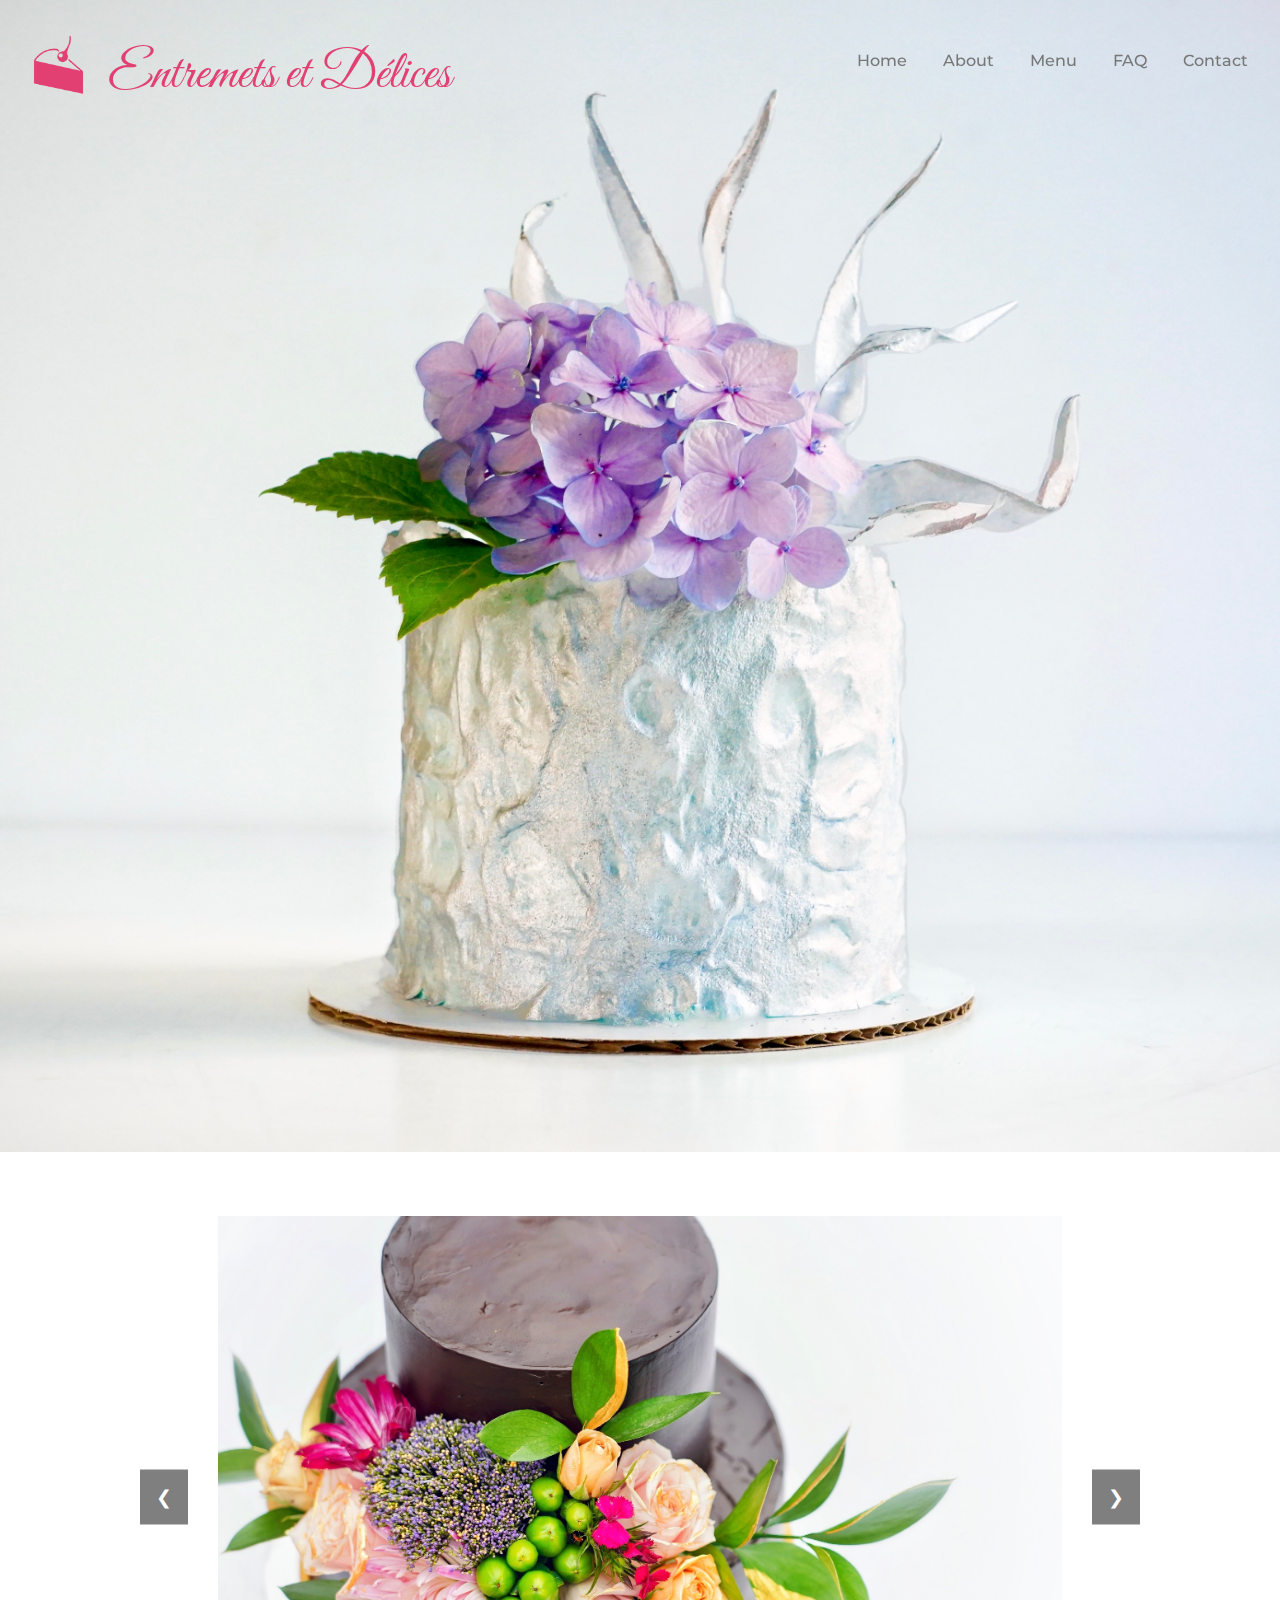
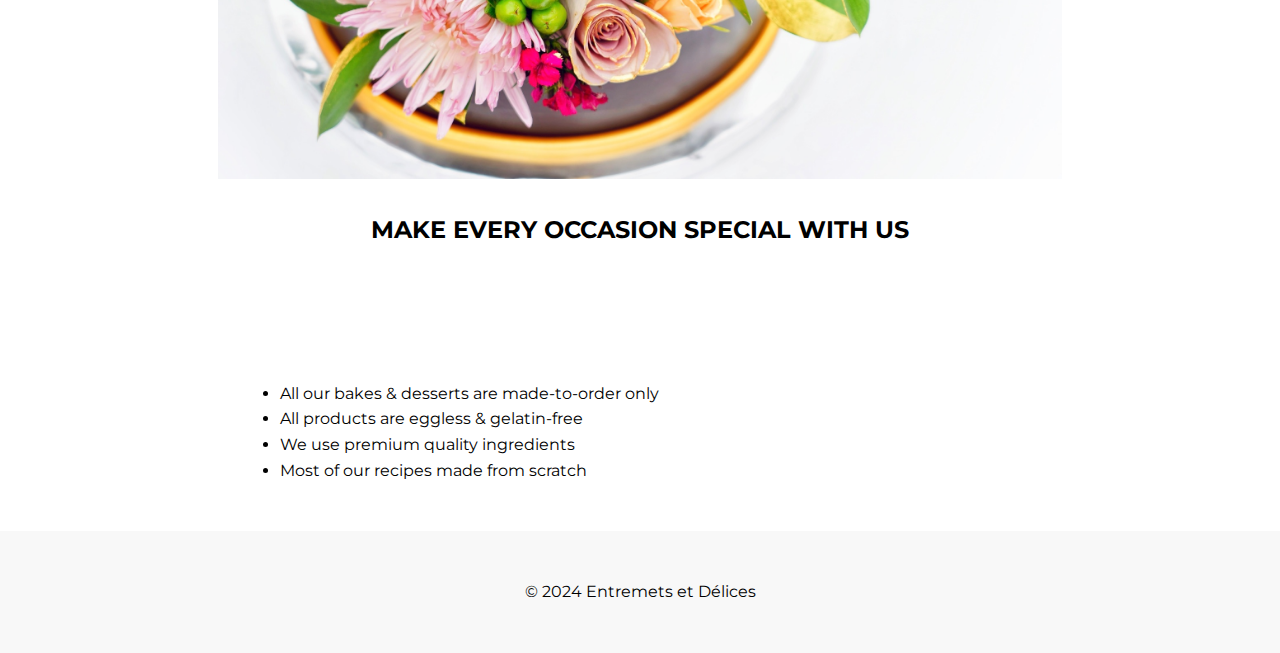
<file: index.html>
<!DOCTYPE html>
<html lang="en">
<head>
    <meta charset="utf-8">
    <meta name="viewport" content="width=device-width, initial-scale=1">
    <title>Entremets et Délices</title>
    
    <!-- Google Fonts - Feel free to change these -->
    <link href="https://fonts.googleapis.com/css2?family=Great+Vibes&family=Montserrat:wght@400;500&display=swap" rel="stylesheet">
    
    <!-- Custom CSS -->
    <link rel="stylesheet" href="assets/styles/main.css">
  </head>

  <body>
    <header> 
        <div class="header-content">
            <div class="header-left">
                <h1 class="logo">
                    <img src="assets/Logo_Cake.png" alt="Entremets et Délices" class="logo-image">
                    <span class="logo-text">Entremets et Délices</span>
                </h1>
            </div>
            <nav>
                <a href="index.html">Home</a>
                <a href="about.html">About</a>
                <a href="menu.html">Menu</a>
                <a href="faq.html">FAQ</a>
                <a href="#contact">Contact</a>
            </nav>
        </div>
    </header>

    <main>
        <section class="hero">
            <div class="slideshow-container">
                <div class="slides">
                    <!-- Slides will be inserted here by JavaScript -->
                </div>
                <button class="slideshow-btn prev" onclick="changeSlide(-1)">❮</button>
                <button class="slideshow-btn next" onclick="changeSlide(1)">❯</button>
            </div>
            <h2>MAKE EVERY OCCASION SPECIAL WITH US</h2>
        </section>

        <section class="features">
            <ul>
                <li>All our bakes & desserts are made-to-order only</li>
                <li>All products are eggless & gelatin-free</li>
                <li>We use premium quality ingredients</li>
                <li>Most of our recipes made from scratch</li>
            </ul>
        </section>
    </main>

    <footer>
        <p>&copy; 2024 Entremets et Délices</p>
    </footer>

    <script src="assets/js/slideshow.js"></script>
</body>
</html>
</file>
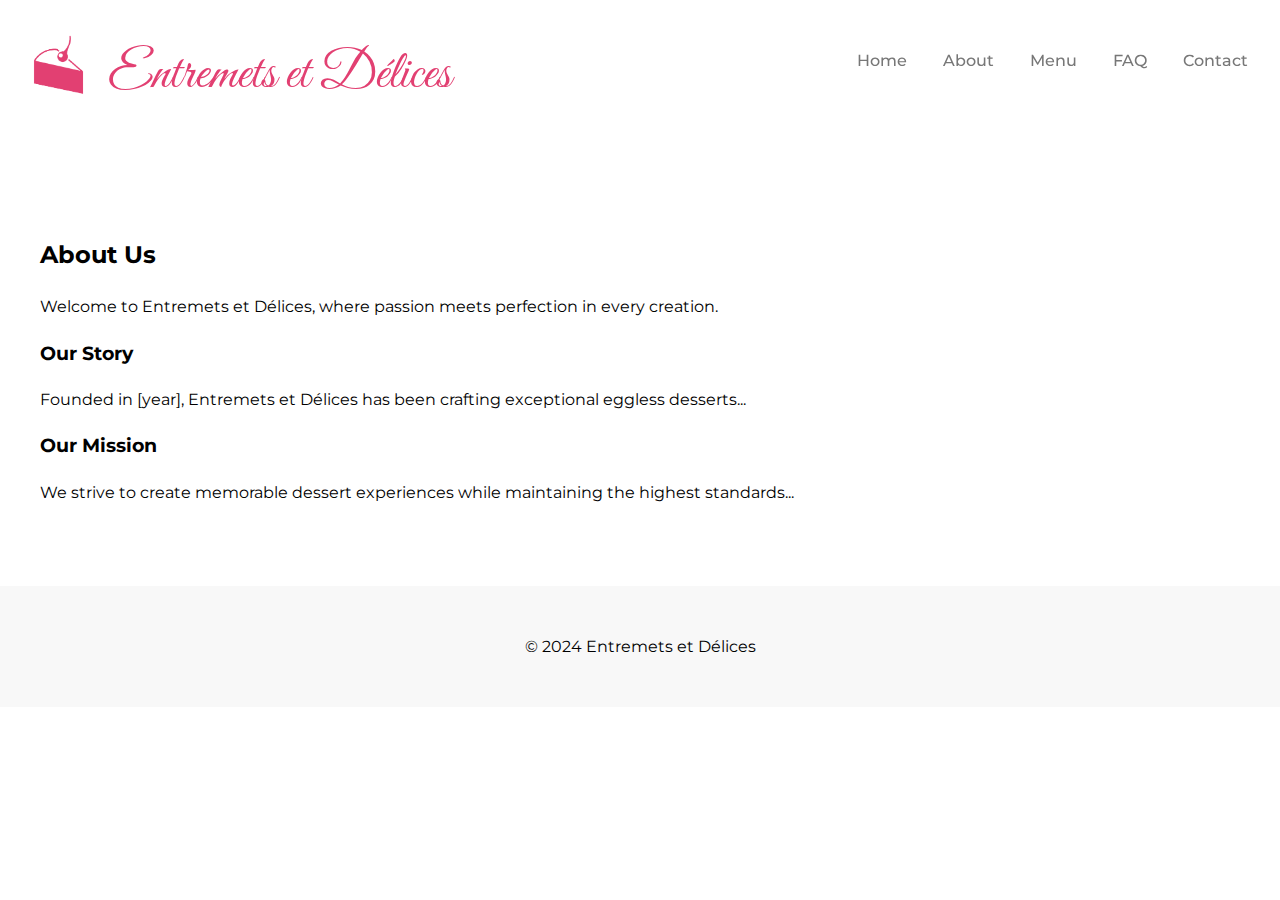
<file: about.html>
<!DOCTYPE html>
<html lang="en">
<head>
    <meta charset="utf-8">
    <meta name="viewport" content="width=device-width, initial-scale=1">
    <title>About - Entremets et Délices</title>
    
    <!-- Same header content as index.html -->
    <link href="https://fonts.googleapis.com/css2?family=Great+Vibes&family=Montserrat:wght@400;500&display=swap" rel="stylesheet">
    
    <!-- Custom CSS -->
    <link rel="stylesheet" href="assets/styles/main.css">
</head>
<body>
    <!-- Same header as index.html -->
    <header class="no-background">
        <div class="header-content">
            <div class="header-left">
                <h1 class="logo">
                    <img src="assets/Logo_Cake.png" alt="Entremets et Délices" class="logo-image">
                    <span class="logo-text">Entremets et Délices</span>
                </h1>
            </div>
            <nav>
                <a href="index.html">Home</a>
                <a href="about.html">About</a>
                <a href="menu.html">Menu</a>
                <a href="faq.html">FAQ</a>
                <a href="#contact">Contact</a>
            </nav>
        </div>
    </header>

    <main>
        <section class="about-content">
            <h2>About Us</h2>
            <p>Welcome to Entremets et Délices, where passion meets perfection in every creation.</p>
            <div class="about-story">
                <h3>Our Story</h3>
                <p>Founded in [year], Entremets et Délices has been crafting exceptional eggless desserts...</p>
            </div>
            <div class="about-mission">
                <h3>Our Mission</h3>
                <p>We strive to create memorable dessert experiences while maintaining the highest standards...</p>
            </div>
        </section>
    </main>

    <footer>
        <p>&copy; 2024 Entremets et Délices</p>
    </footer>
</body>
</html>
</file>
<file: assets/styles/main.css>
/* Base styles */
body {
    margin: 0;
    font-family: 'Montserrat', sans-serif;
    line-height: 1.6;
}

/* Header styles */
header {
    padding: 2rem 2rem 70rem 2rem;
    background: url('../homepage_hero.jpg') no-repeat center top;
    background-size: cover;
    position: relative;
    height: 100vh;
    box-sizing: border-box;
}

.no-background {
    background: none;
    padding: 2rem;
    height: auto;
}

/* Header content wrapper */
.header-content {
    position: -webkit-sticky;
    position: fixed;
    top: 0;
    left: 0;
    display: flex;
    justify-content: space-between;
    align-items: flex-start;
    width: 100%;
    padding: 2rem;
    z-index: 1000;
    box-sizing: border-box;
}

.header-left {
    display: flex;
    flex-direction: column;
    align-items: flex-start;
}

.logo {
    font-family: 'Great Vibes', cursive;
    margin: 0;
    display: flex;
    flex-direction: row;
    align-items: center;
    justify-content: flex-start;
    gap: 1rem;
}

.logo-image {
    max-width: 60px;
    height: auto;
    margin-bottom: 20px;
}

.logo-text {
    display: block;
    color: rgba(226,64,114,1);
    font-size: 40pt;
    font-style: normal;
    font-variant: normal;
    font-weight: 400;
}

/* Navigation */
nav {
    margin: 0;
    padding-top: 1rem;
}

nav a {
    color: #777;
    text-decoration: none;
    margin: 0 1rem;
    font-weight: 500;
}

nav a:last-child {
    margin-right: 0;
}

/* Main content */
.hero {
    text-align: center;
    padding: 4rem 2rem;
}

.features {
    max-width: 800px;
    margin: 0 auto;
    padding: 2rem;
}

/* Footer */
footer {
    text-align: center;
    padding: 2rem;
    background-color: #f8f8f8;
}

/* Slideshow styles */
.slideshow-container {
    position: relative;
    max-width: 1000px;
    width: 100%;
    margin: 0 auto 2rem auto;
    aspect-ratio: 16/9;
    overflow: hidden;
}

.slides {
    width: 100%;
    height: 100%;
}

.slide {
    position: absolute;
    width: 100%;
    height: 100%;
    opacity: 0;
    transition: opacity 0.5s ease-in-out;
}

.slide.active {
    opacity: 1;
}

.slide img {
    width: 100%;
    height: 100%;
    object-fit: contain;
}

.slideshow-btn {
    position: absolute;
    top: 50%;
    transform: translateY(-50%);
    background: rgba(0, 0, 0, 0.5);
    color: white;
    padding: 1rem;
    border: none;
    cursor: pointer;
    font-size: 1.2rem;
    transition: background-color 0.3s;
}

.slideshow-btn:hover {
    background: rgba(0, 0, 0, 0.8);
}

.prev {
    left: 0;
}

.next {
    right: 0;
}

/* Page-specific styles */
.about-content,
.menu-content,
.faq-content {
    max-width: 1200px;
    margin: 120px auto 2rem;
    padding: 2rem;
}

.menu-category {
    margin-bottom: 3rem;
}

.menu-items {
    display: grid;
    grid-template-columns: repeat(auto-fill, minmax(250px, 1fr));
    gap: 2rem;
}

.menu-item img {
    width: 100%;
    height: auto;
    border-radius: 8px;
}

.faq-item {
    margin-bottom: 2rem;
    padding-bottom: 1rem;
    border-bottom: 1px solid #eee;
}

.faq-item h3 {
    color: rgba(226,64,114,1);
    margin-bottom: 0.5rem;
}
</file>
